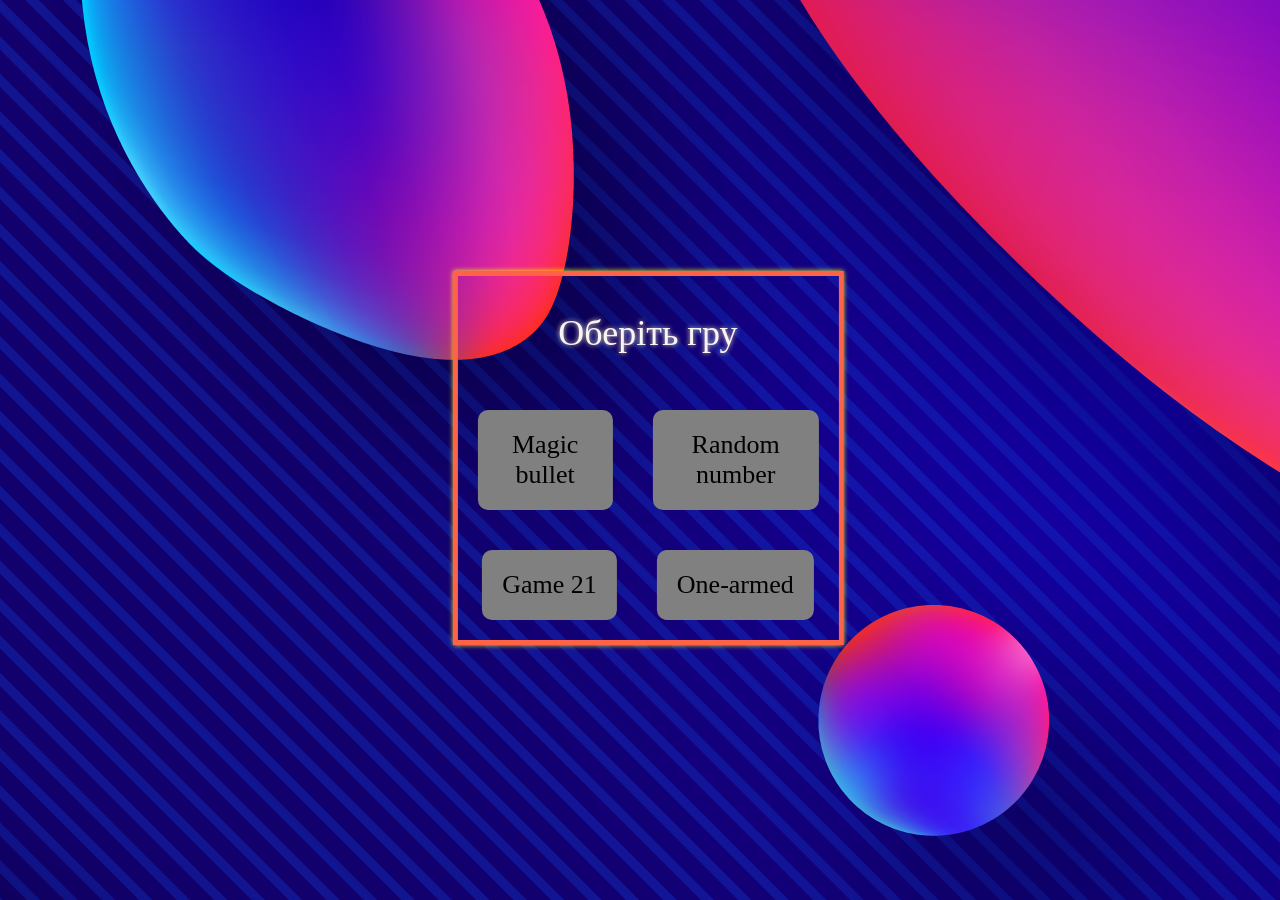
<file: index.html>
<!DOCTYPE html>
    <head>
        <meta charset="UTF-8">
        <title>Games</title>
        <link rel="icon" href="img/JS.png">
        <link rel="stylesheet" href="css/style.css">
        <script src="js/script.js" defer></script>
    </head>
    <body>
        <div id="box" class="box">
            <div id="text">
                <p class="message">Оберіть гру</p>
            </div>
            <div id="firstDiv" class="firstDiv">
                <button id="firstButton" class="firstButton">Magic bullet</button>
                <button id="secondButton" class="secondButton">Random number</button>
            </div>
            <div id="secondDiv" class="secondDiv">
                <button id="thirdButton" class="thirdButton">Game 21</button>
                <button id="fourthButton" class="fourthButton">One-armed</button>
            </div>
        </div>
    </body>
</html>
</file>
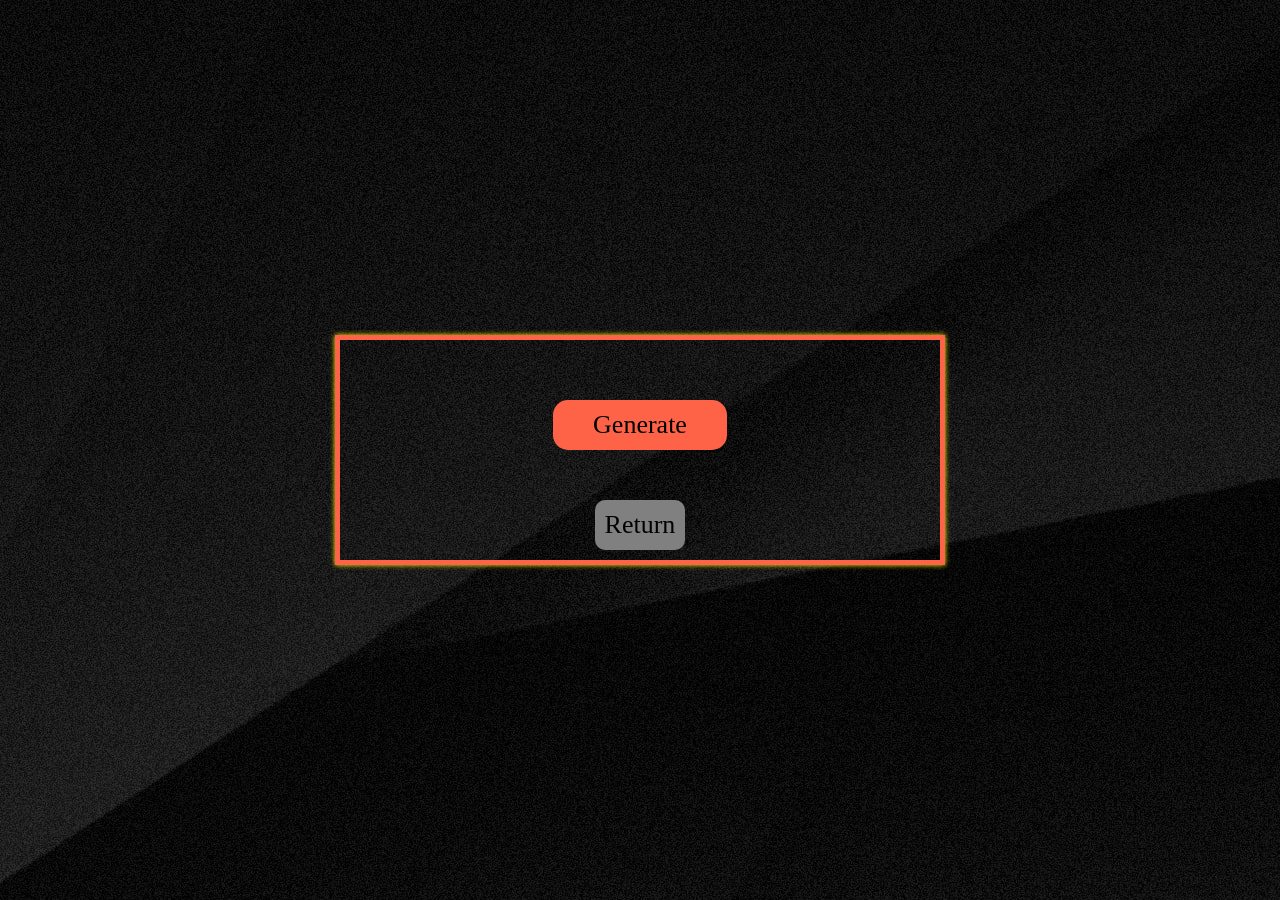
<file: lab10.html>
<!DOCTYPE html>
<html>
    <head>
        <meta charset="utf-8">
        <title>One-armed bandit</title>
        <link rel="icon" href="img/lab10/JS.png">
        <link rel="stylesheet" href="css/lab10.css">
        <script src="js/lab10.js" defer></script>
    </head>
    <body>
        <div class="box">
            <div id="userName" class="name"></div>
            <div id="change" class="changeDiv"></div>
            <button id="generate" class="button">Generate</button>
            <div id="gameBox" class="game"></div>
            <div id="result" class="result"></div>
            <button id="returnButton" class="returnButton">Return</button>
        </div>
    </body>
</html>
</file>
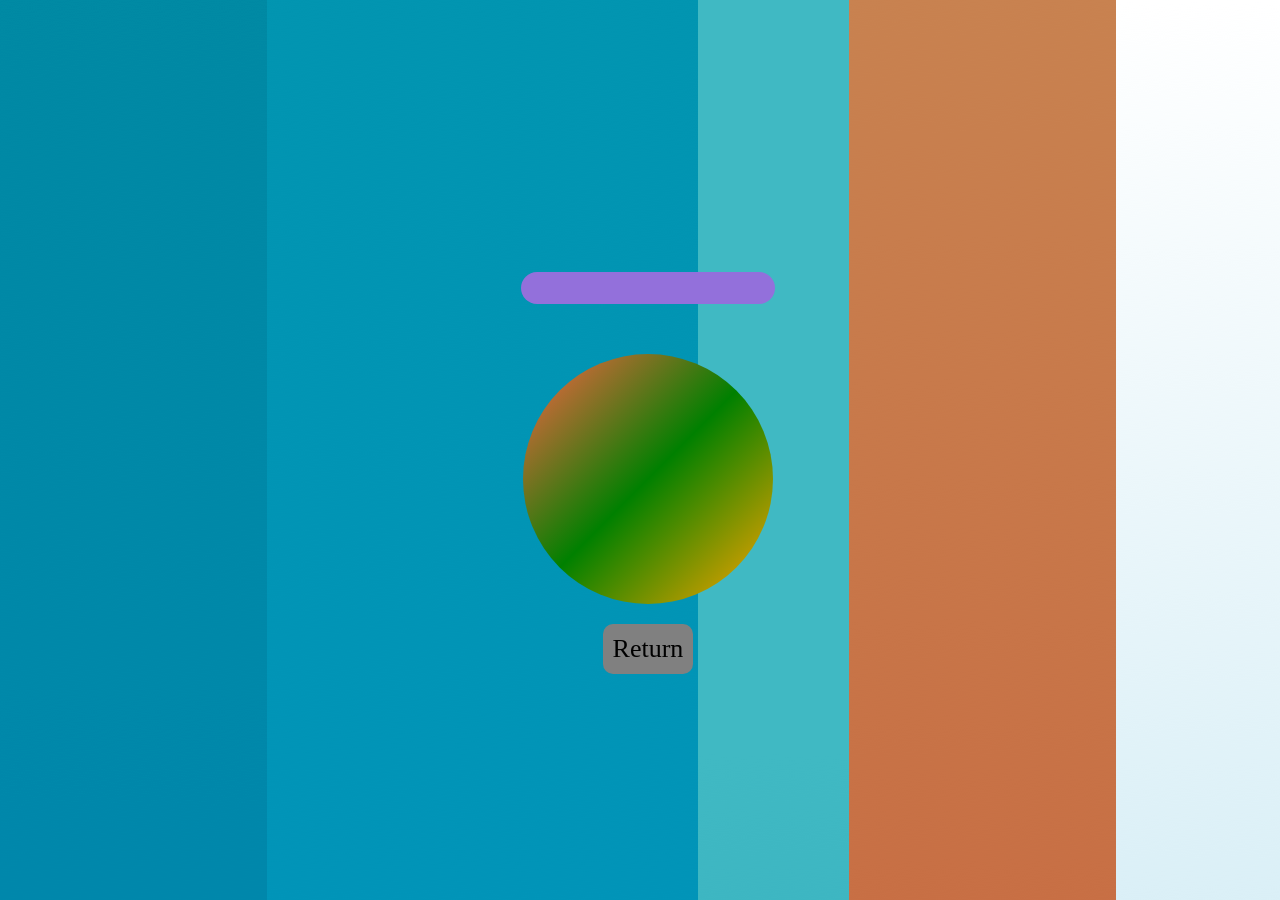
<file: lab7.html>
<!DOCTYPE html>
<html>
    <head>
        <meta charset="utf-8">
        <title>Magic bullet</title>
        <link rel="icon" href="img/lab7/JS.png">
        <link rel="stylesheet" href="css/lab7.css">
        <script src="js/lab7.js" defer></script>
    </head>
    <body>
    </body>
</html>
</file>
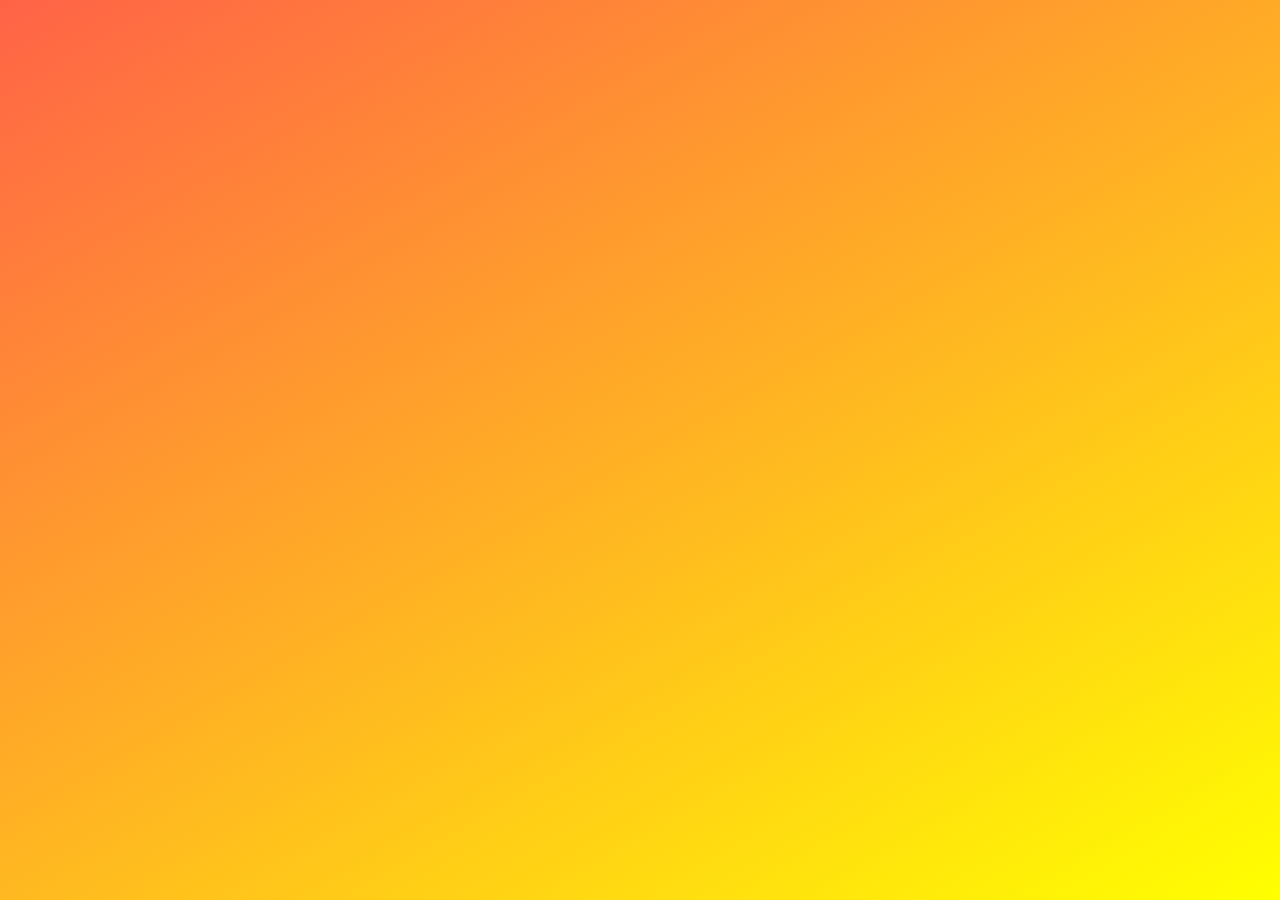
<file: lab8.html>
<!DOCTYPE html>
<html>
    <head>
        <meta charset="utf-8">
        <title>Random number</title>
        <link rel="icon" href="img/lab8/JS.png">
        <link rel="stylesheet" href="css/lab8.css">
        <script src="js/lab8.js" defer></script>
    </head>
    <body>
    </body>
</html>
</file>
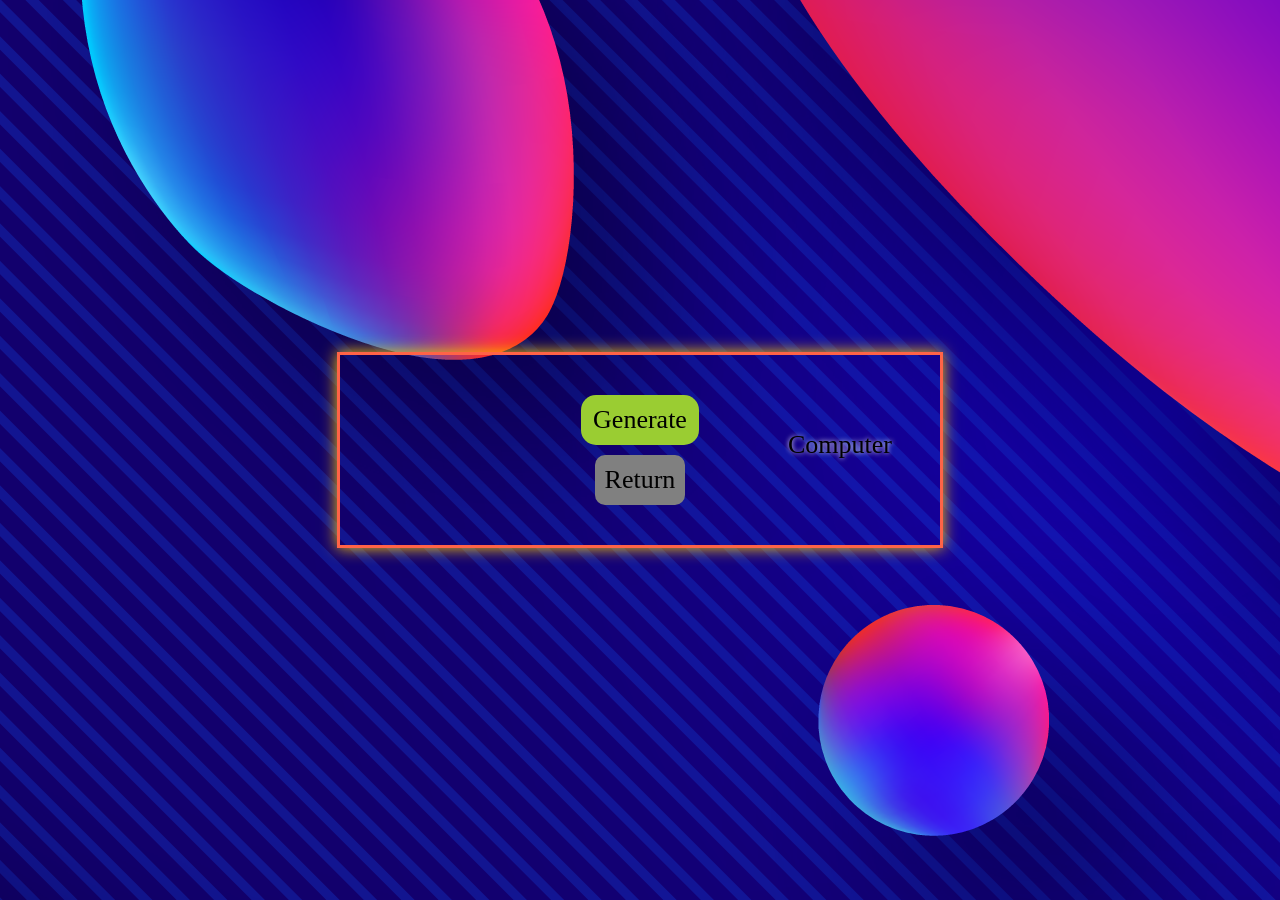
<file: lab9.html>
<!DOCTYPE html>
<html>
    <head>
        <meta charset="utf-8">
        <title>Game 21</title>
        <link rel="stylesheet" href="css/lab9.css">
        <link rel="icon" href="img/lab9/JS.png">
        <script src="js/lab9.js" defer></script>
    </head>
    <body>
        <div class="box">
            <div class="firstDiv">
                <div id="userName" class="userName"></div>
                <div id="userScore" class="userScore"></div>
                <div id="userCards" class="userCards"></div>
            </div>
            <div class="elements">
                <div id="roundsPlay" class="rounds"></div>
                <button id="button" class="button">Generate</button>
                <button id="returnButton" class="returnButton">Return</button>
                <div id="winner" class="winner"></div>
            </div>
            <div class="secondDiv">
                <div id="computerName" class="computerName">Computer</div>
                <div id="computerScore" class="computerScore"></div>
                <div id="computerCards" class="computerCards"></div>
            </div>
        </div>
    </body>
</html>
</file>
<file: css/style.css>
body {
    background-image: url(../img/1.png);
    display: flex;
    flex-direction: column;
    justify-content: center;
    align-items: center;
    height: 100vh;
    position: fixed;
    left: 50%;
    top: 50%;
    transform: translate(-50%, -50%);
}
.box {
    width: 80%;
    max-width: 600px;
    border: 5px solid tomato;
    box-shadow: 0 0 5px yellow;
    display: flex;
    flex-direction: column;
    justify-content: center;
    align-items: center;
    overflow: hidden;
}
.firstDiv, .secondDiv {
    display: flex;
    justify-content: center;
    align-items: center;
}
.firstButton, .secondButton, .thirdButton, .fourthButton {
    background-color: grey;
    color: black;
    text-align: center;
    border: none;
    border-radius: 10px;
    padding: 20px 20px;
    cursor: pointer;
    font-family: Times, serif;
    font-size: 26px;
    margin: 20px;
}
.firstButton:active, .secondButton:active, .thirdButton:active, .fourthButton:active {
    animation: pulse 0.5s;
}
@keyframes pulse {
    0% {
        transform: scale(1);
    }
    50% {
        transform: scale(1.2);
    }
    100% {
        transform: scale(1);
    }
}
.message {
    font-family: Times, serif;
    font-size: 36px;
    color: whitesmoke;
    text-shadow: 0 0 5px wheat;
}
</file>
<file: css/lab10.css>
body {
    background-image: url(../img/lab10/9.png);
    display: flex;
    flex-direction: column;
    justify-content: center;
    align-items: center;
    height: 100vh;
    margin: 0;
}
.box {
    width: 90%;
    max-width: 600px;
    border: 5px solid tomato;
    box-shadow: 0 0 5px yellow;
    display: flex;
    flex-direction: column;
    justify-content: center;
    align-items: center;
    position: fixed;
    top: 50%;
    left: 50%;
    transform: translate(-50%, -50%);
    overflow: auto;
}
.button {
    display: block;
    background-color: tomato;
    color: black;
    text-align: center;
    border: none;
    border-radius: 15px;
    padding: 10px 40px;
    cursor: pointer;
    font-family: Times, serif;
    font-size: 26px;
    margin-top: 20px;
}
.button:active {
    animation: pulse 0.5s;
}
.returnButton {
    display: block;
    background-color: grey;
    color: black;
    text-align: center;
    border: none;
    border-radius: 10px;
    padding: 10px 10px;
    cursor: pointer;
    font-family: Times, serif;
    font-size: 26px;
    margin-top: 10px;
    margin-bottom: 10px;
}
.returnButton:active {
    animation: pulse 0.5s;
}
@keyframes pulse {
    0% {
        transform: scale(1);
    }
    50% {
        transform: scale(1.2);
    }
    100% {
        transform: scale(1);
    }
}
.name {
    color: antiquewhite;
    font-family: Times, serif;
    font-size: 50px;
    font-weight: 500;
    text-shadow: 0 0 5px yellow;
    margin-top: 20px;
}
.changeDiv {
    color: antiquewhite;
    font-family: TImes, serif;
    font-size: 40px;
    font-style: italic;
    text-shadow: 0 0 5px yellow;
    margin-top: 20px;
}
.game {
    display: flex;
    justify-content: center;
    align-items: center;
}
.slot {
    width: 100px;
    height: 150px;
    margin: 0 10px;
    overflow: hidden;
}
.slot img {
    width: 100%;
    height: 100%;
    object-fit: contain;
}
.result {
    margin-top: 20px;
    margin-bottom: 20px;
    font-family: Times, serif;
    font-size: 40px;
    font-weight: bold;
    color: yellow;
    text-shadow: 0 0 5px whitesmoke;
}
</file>
<file: css/lab7.css>
body {
    background-image: url("../img/lab7/1.png");
    display: flex;
    flex-direction: column;
    justify-content: center;
    align-items: center;
    height: 100vh;
    position: fixed;
    left: 50%;
    top: 50%;
    transform: translate(-50%, -50%);
}
.input {
    background-color: mediumpurple;
    margin: 50px auto;
    border: none;
    border-radius: 20px;
    height: 30px;
    width: 250px;
    text-align: center;
    display: block;
    font-family: Times, serif;
    font-size: 16px;
}
.roundDiv {
    background-image: linear-gradient(135deg, tomato, green, orange);
    width: 250px;
    height: 250px;
    line-height: 200px;
    border-radius: 50%;
    display: flex;
    flex-direction: column;
    justify-content: center;
    cursor: pointer;
    text-align: center;
    font-family: Times, serif;
    font-size: 30px;
    color: white;
    text-shadow: 2px 2px 0px black;
}
.roundDiv:active {
    animation: pulse 0.5s;
}
.button {
    display: block;
    background-color: grey;
    color: black;
    text-align: center;
    border: none;
    border-radius: 10px;
    padding: 10px 10px;
    cursor: pointer;
    font-family: Times, serif;
    font-size: 26px;
    margin: 20px;
}
.button:active {
    animation: pulse 0.5s;
}
@keyframes pulse {
    0% {
        transform: scale(1);
    }
    50% {
        transform: scale(1.2);
    }
    100% {
        transform: scale(1);
    }
}
</file>
<file: css/lab8.css>
body {
    background-image: linear-gradient(150deg, tomato, yellow);
    display: flex;
    flex-direction: column;
    justify-content: center;
    align-items: center;
    height: 100vh;
    margin: 0;
}
.newBox {
    width: 80%;
    max-width: 600px;
    border: 3px solid black;
    display: flex;
    justify-content: space-between;
    align-items: center;
    padding: 20px;
    position: fixed;
    top: 50%;
    left: 50%;
    transform: translate(-50%, -50%);
    overflow: hidden;
}
.button-container {
    display: flex;
    flex-direction: column;
    justify-content: center;
    align-items: center;
    flex: 1;
    max-width: 100%;
    max-height: 100%;
}
.button {
    display: block;
    background-color: yellowgreen;
    color: black;
    text-align: center;
    border: none;
    border-radius: 10%;
    padding: 4% 5%;
    cursor: pointer;
    font-family: Times, serif;
    font-size: 26px;
}
.returnButton {
    display: block;
    background-color: grey;
    color: black;
    text-align: center;
    border: none;
    border-radius: 10px;
    padding: 10px 10px;
    cursor: pointer;
    font-family: Times, serif;
    font-size: 26px;
    margin: 20px;
}
.returnButton:active {
    animation: pulse 0.5s;
}
.button:active {
    animation: pulse 0.5s;
}
@keyframes pulse {
    0% {
        transform: scale(1);
    }
    50% {
        transform: scale(1.2);
    }
    100% {
        transform: scale(1);
    }
}
.name, .computer {
    text-align: center;
    font-family: Times, serif;
    font-size: 26px;
}
.firstDiv, .secondDiv {
    display: flex;
    flex-direction: column;
    justify-content: center;
    align-items: center;
    flex: 1;
    max-width: 100%;
    max-height: 100%;
}
.result1, .result2 {
    display: none;
    background-image: linear-gradient(280deg, tomato, purple);
    width: 150px;
    height: 30px;
    line-height: 30px;
    border-radius: 5px;
    margin-top: 10px;
    text-align: center;
    font-family: Times, serif;
    font-size: 26px;
}
.resultNumber, .resultNumber2 {
    display: none;
    background-color: yellow;
    border: 2px solid black;
    width: 150px;
    height: 150px;
    line-height: 150px;
    text-align: center;
    border-radius: 50%;
    font-size: 50px;
    margin-top: 10px;
}
</file>
<file: css/lab9.css>
body {
    background-image: url(../img/1.png);
    display: flex;
    flex-direction: column;
    justify-content: center;
    align-items: center;
    height: 100vh;
    margin: 0;

}
.box {
    width: 80%;
    max-width: 600px;
    border: 3px solid tomato;
    box-shadow: 0 0 15px #F7C705;
    display: flex;
    justify-content: space-around;
    align-items: center;
    position: fixed;
    top: 50%;
    left: 50%;
    transform: translate(-50%, -50%);
    overflow: hidden;
}
.button {
    display: block;
    background-color: yellowgreen;
    color: black;
    text-align: center;
    border: none;
    border-radius: 15px;
    padding: 5% 6%;
    cursor: pointer;
    font-family: Times, serif;
    font-size: 26px;
}
.returnButton {
    display: block;
    background-color: grey;
    color: black;
    text-align: center;
    border: none;
    border-radius: 10px;
    padding: 10px 10px;
    cursor: pointer;
    font-family: Times, serif;
    font-size: 26px;
    margin-top: 10px;
}
.returnButton:active {
    animation: pulse 0.5s;
}
.button:active {
    animation: pulse 0.5s;
}
@keyframes pulse {
    0% {
        transform: scale(1);
    }
    50% {
        transform: scale(1.2);
    }
    100% {
        transform: scale(1);
    }
}
.userName, .computerName {
    text-align: center;
    font-family: Times, serif;
    font-size: 26px;
    font-weight: 500;
    text-shadow: 0 0 5px white;
}
.firstDiv, .elements, .secondDiv {
    display: flex;
    flex-direction: column;
    justify-content: center;
    align-items: center;
    flex: 1;
    max-width: 100%;
    max-height: 100%;
}
.userScore, .computerScore {
    background-image: linear-gradient(300deg, wheat, grey);
    width: 150px;
    height: 30px;
    line-height: 30px;
    border-radius: 5px;
    box-shadow: 0 0 5px wheat;
    margin-top: 10px;
    text-align: center;
    font-family: Times, serif;
    font-size: 26px;
    display: none;
}
.userCards, .computerCards {
    margin-top: 10px;
}
.rounds {
    font-family: Times, serif;
    font-size: 26px;
    font-style: oblique;
    padding: 20px;
}
.winner {
    font-family: Times, serif;
    font-size: 26px;
    font-weight: bold;
    margin: 20px;
    text-align: center;
}
</file>
